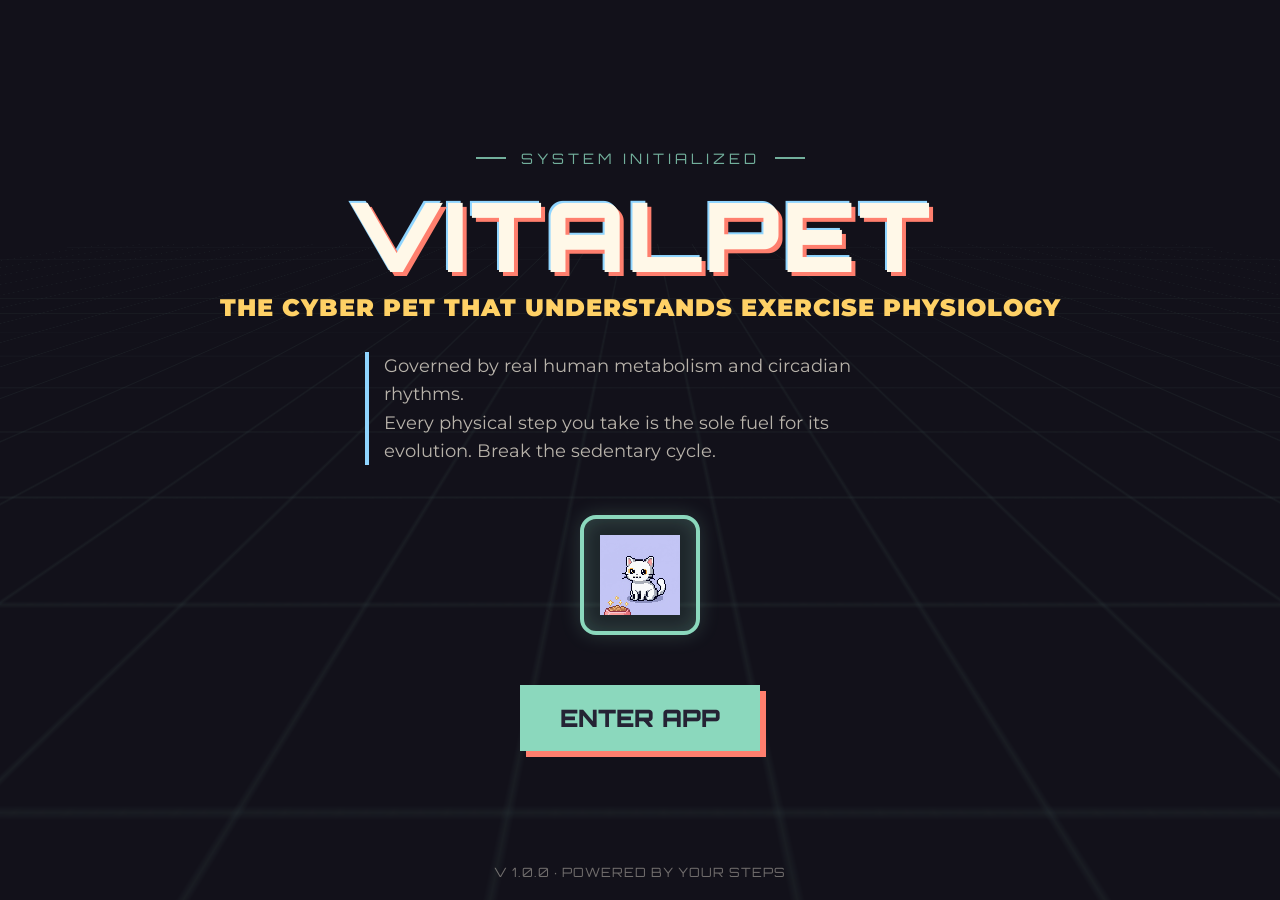
<file: frontend/cover.html>
<!DOCTYPE html>
<html lang="en">
<head>
  <meta charset="UTF-8">
  <meta name="viewport" content="width=device-width, initial-scale=1.0">
  <title>VitalPet | Science-Based Cyber Pet</title>

  <link rel="preconnect" href="https://fonts.googleapis.com">
  <link rel="preconnect" href="https://fonts.gstatic.com" crossorigin>
  <link href="https://fonts.googleapis.com/css2?family=Montserrat:wght@400;700;900&family=Orbitron:wght@700;900&display=swap" rel="stylesheet">

  <style>
    :root {
      --ink: #252334;
      --paper: #fff8e8;
      --mint: #8bd8bd;
      --coral: #ff7f6e;
      --sky: #8fd5ff;
      --gold: #ffd166;
      --bg-dark: #12111a;
    }

    * {
      box-sizing: border-box;
      margin: 0;
      padding: 0;
    }

    body,
    html {
      height: 100%;
      background-color: var(--bg-dark);
      font-family: "Montserrat", sans-serif;
      overflow: hidden;
    }

    .cyber-grid {
      position: absolute;
      top: 0;
      left: 0;
      width: 100vw;
      height: 100vh;
      background-image:
        linear-gradient(rgba(139, 216, 189, 0.05) 1px, transparent 1px),
        linear-gradient(90deg, rgba(139, 216, 189, 0.05) 1px, transparent 1px);
      background-size: 40px 40px;
      background-position: center center;
      z-index: 1;
      transform: perspective(500px) rotateX(60deg) translateY(-100px) scale(3);
      animation: gridMove 10s linear infinite;
    }

    @keyframes gridMove {
      0% {
        transform: perspective(500px) rotateX(60deg) translateY(0) scale(3);
      }

      100% {
        transform: perspective(500px) rotateX(60deg) translateY(40px) scale(3);
      }
    }

    .cover-container {
      position: relative;
      z-index: 10;
      display: flex;
      flex-direction: column;
      align-items: center;
      justify-content: center;
      height: 100%;
      padding: 20px;
      text-align: center;
    }

    .top-deco {
      font-family: "Orbitron", sans-serif;
      color: var(--mint);
      letter-spacing: 4px;
      font-size: 0.9rem;
      margin-bottom: 20px;
      text-transform: uppercase;
      display: flex;
      align-items: center;
      gap: 15px;
      opacity: 0.8;
    }

    .top-deco::before,
    .top-deco::after {
      content: "";
      display: block;
      width: 30px;
      height: 2px;
      background-color: var(--mint);
    }

    .main-title {
      font-family: "Orbitron", sans-serif;
      font-size: clamp(3.5rem, 10vw, 6rem);
      font-weight: 900;
      color: var(--paper);
      text-transform: uppercase;
      line-height: 1;
      letter-spacing: 2px;
      text-shadow: 4px 4px 0 var(--coral), -2px -2px 0 var(--sky);
      margin-bottom: 10px;
    }

    .sub-title {
      font-size: clamp(1rem, 3vw, 1.5rem);
      font-weight: 900;
      color: var(--gold);
      margin-bottom: 30px;
      letter-spacing: 1px;
      text-transform: uppercase;
    }

    .intro-text {
      color: rgba(255, 248, 232, 0.7);
      font-size: clamp(0.9rem, 2vw, 1.1rem);
      line-height: 1.6;
      max-width: 550px;
      margin-bottom: 50px;
      border-left: 4px solid var(--sky);
      padding-left: 15px;
      text-align: left;
    }

    .pet-showcase {
      width: 120px;
      height: 120px;
      background: rgba(139, 216, 189, 0.1);
      border: 4px solid var(--mint);
      border-radius: 16px;
      display: flex;
      justify-content: center;
      align-items: center;
      margin-bottom: 50px;
      box-shadow: 0 0 20px rgba(139, 216, 189, 0.2), inset 0 0 20px rgba(139, 216, 189, 0.2);
      animation: float 3s ease-in-out infinite;
    }

    .pet-showcase img {
      width: 80px;
      image-rendering: pixelated;
    }

    @keyframes float {
      0%,
      100% {
        transform: translateY(0);
      }

      50% {
        transform: translateY(-10px);
      }
    }

    .enter-btn {
      display: inline-block;
      font-family: "Orbitron", sans-serif;
      font-size: 1.5rem;
      font-weight: 900;
      color: var(--ink);
      background-color: var(--mint);
      padding: 18px 40px;
      text-decoration: none;
      text-transform: uppercase;
      border-radius: 0;
      box-shadow: 6px 6px 0 var(--coral);
      transition: all 0.15s ease;
      cursor: pointer;
      position: relative;
    }

    .enter-btn:hover {
      transform: translate(2px, 2px);
      box-shadow: 4px 4px 0 var(--coral);
      background-color: #a0ebd0;
    }

    .enter-btn:active {
      transform: translate(6px, 6px);
      box-shadow: 0 0 0 var(--coral);
    }

    .footer-note {
      position: absolute;
      bottom: 20px;
      font-size: 0.8rem;
      color: rgba(255, 248, 232, 0.4);
      letter-spacing: 1px;
      font-family: "Orbitron", sans-serif;
    }
  </style>
</head>
<body>
  <div class="cyber-grid"></div>

  <main class="cover-container">
    <div class="top-deco">System Initialized</div>

    <h1 class="main-title">VitalPet</h1>
    <h2 class="sub-title">The cyber pet that understands exercise physiology</h2>

    <p class="intro-text">
      Governed by real human metabolism and circadian rhythms.<br>
      Every physical step you take is the sole fuel for its evolution. Break the sedentary cycle.
    </p>

    <div class="pet-showcase">
      <img src="assets/cat_idle.png" alt="Cyber Pet">
    </div>

    <a href="index.html" class="enter-btn">ENTER APP</a>

    <div class="footer-note">V 1.0.0 · POWERED BY YOUR STEPS</div>
  </main>
</body>
</html>
</file>
